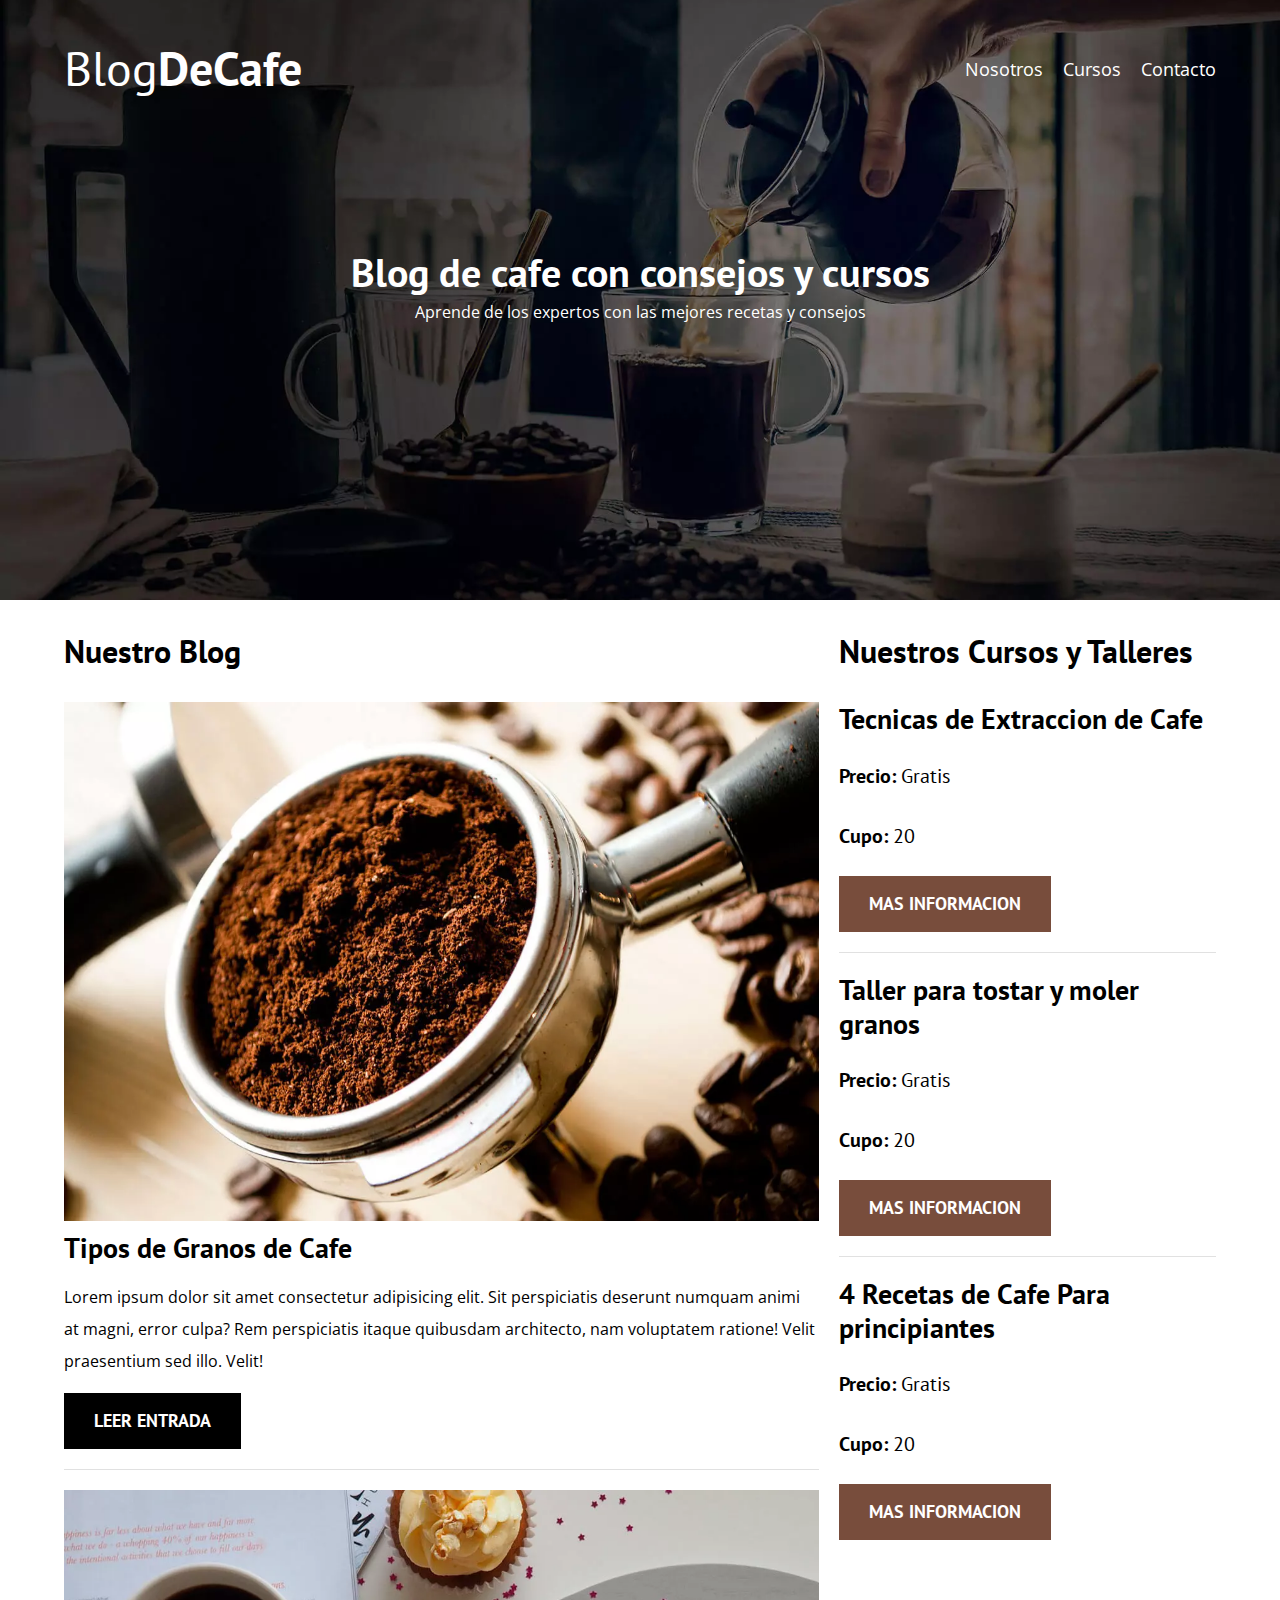
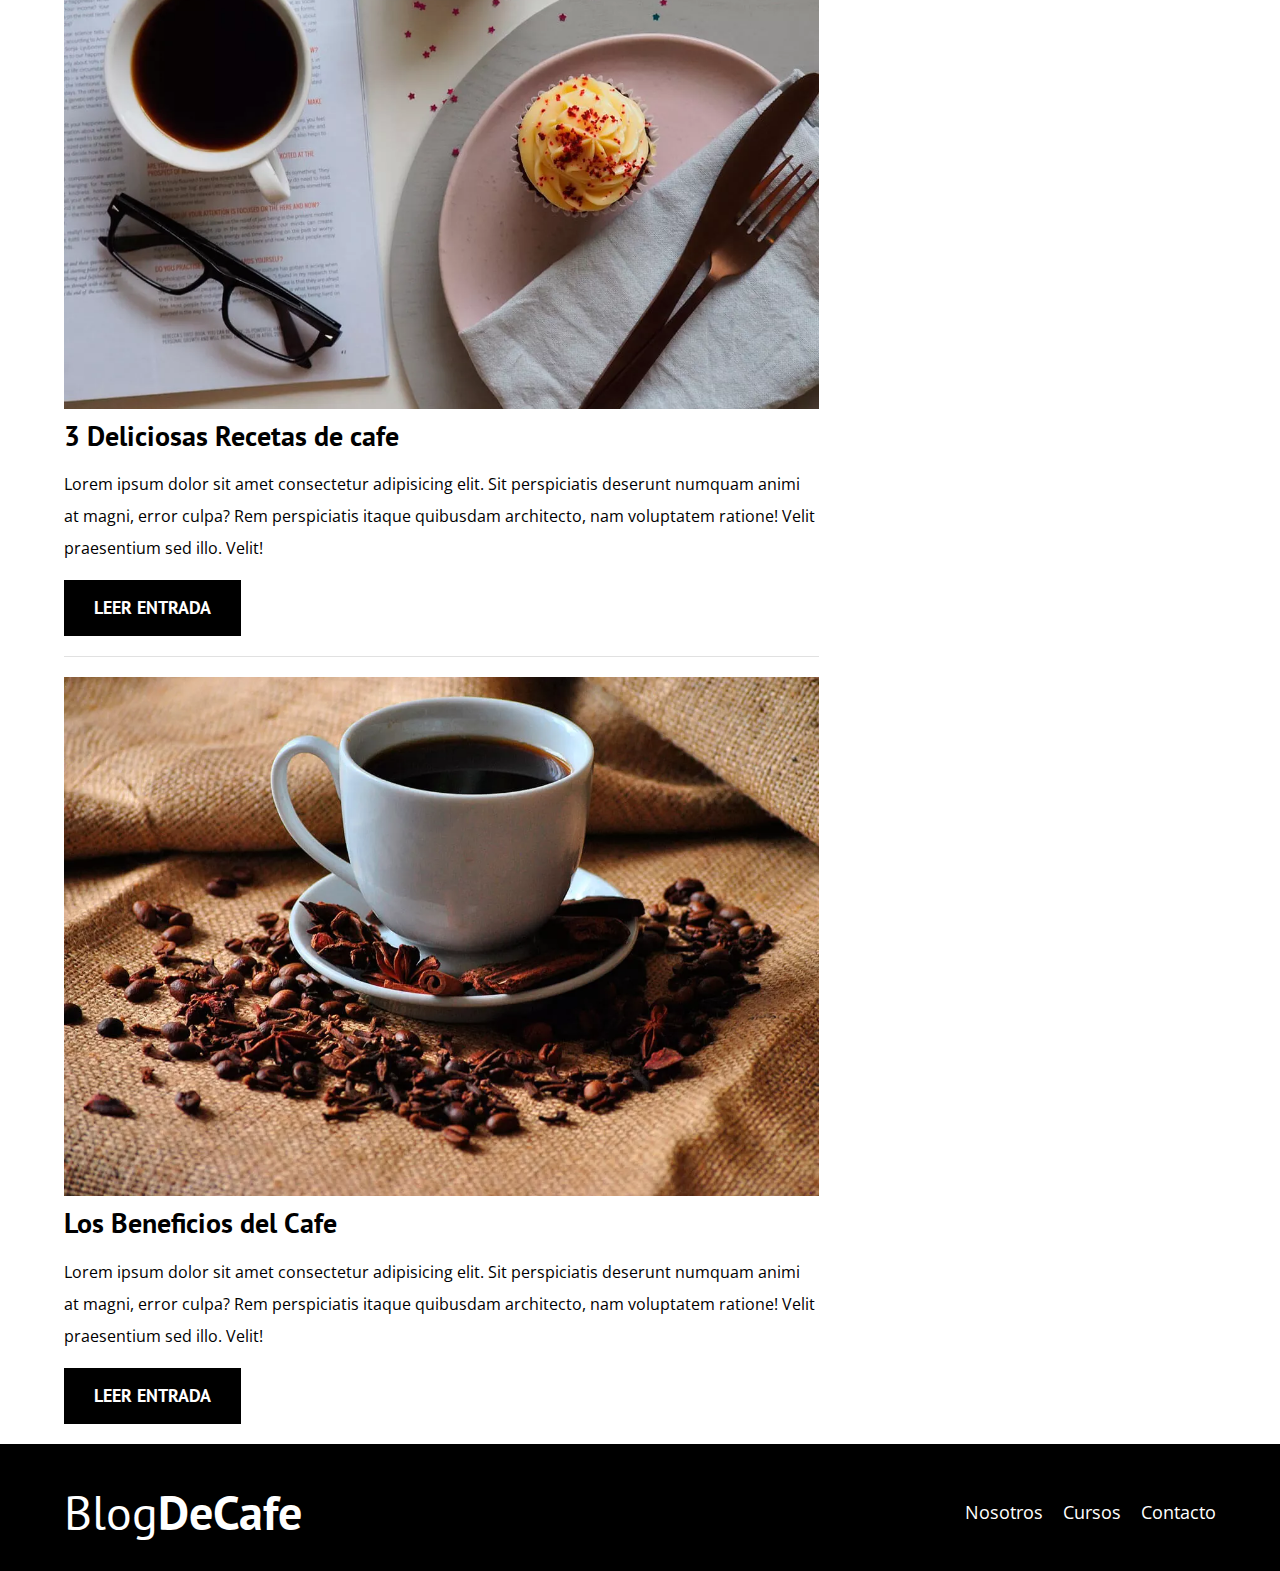
<file: index.html>
<!DOCTYPE html>
<html lang="en">
<head>
    <meta charset="UTF-8">
    <meta >
    <meta name="viewport" content="width=device-width, initial-scale=1.0">
    <title>BlogDeCafe</title>
    <meta name="description" content="Pagina web BLog de cafe">
    <!--prefetch-->
    <link rel="prefetch" href="nosotros.html" as="document">

    <link rel="preconnect" href="https://fonts.googleapis.com">
    <link rel="preconnect" href="https://fonts.gstatic.com" crossorigin>
    
    
    <!--Preload-->
    <link rel="preload" href="css/normalize.css" as="style">
    <link rel="stylesheet" href="css/normalize.css">

    <link rel="preload" href="css/styless.css" as="style">
    <link rel="stylesheet" href="css/styless.css">

    <link rel="preload"  href="https://fonts.googleapis.com/css2?family=Open+Sans&family=PT+Sans&display=swap" crossorigin="crossorigin" as="font">
    <link href="https://fonts.googleapis.com/css2?family=Open+Sans&family=PT+Sans&display=swap" rel="stylesheet">


</head>
<body>
    <header class="header">
        <div class="contenedor">
            <div class="barra">
                <a class="logo" href="index.html">
                    <h1 class="logo__nombre no-margin centrar-texto">Blog<span class="logo__bold">DeCafe</span></h1>
                </a>

                <nav class="navegacion">
                    <a href="index.html" class="navegacion__enlace">Nosotros</a>
                    <a href="cursos.html" class="navegacion__enlace">Cursos</a>
                    <a href="contacto.html" class="navegacion__enlace">Contacto</a>

                </nav>
            </div>    
        </div>
        
        <div class="header__texto">
            <h2 class="no-margin">Blog de cafe con consejos y cursos</h2>
            <p class="no-margin">Aprende de los expertos con las mejores recetas y consejos</p>
        </div>
    </header>

    <div class="contenedor contenido-principal">
        <main class="blog">
            <h3>Nuestro Blog</h3>
            <article class="entrada">
                <div class="entrada__imagen">
                    <picture>
                        <source srcset="img/blog1.webp" type="image/webp">
                        <img loading="lazy" src="img/blog1.jpg" alt="imagenblog">
                    </picture>
                    
                </div>
                <div class="entrada__contenido">
                    <h4 class="no-margin">Tipos de Granos de Cafe</h4>
                    <p>Lorem ipsum dolor sit amet consectetur adipisicing elit. Sit perspiciatis deserunt numquam animi at magni, error culpa? Rem perspiciatis itaque quibusdam architecto, nam voluptatem ratione! Velit praesentium sed illo. Velit!</p>
                    <a href="entrada1.html" class="boton boton--primario">Leer Entrada</a>
                </div>                
            </article>

            <article class="entrada">
                <div class="entrada__imagen">
                    <picture>
                        <source srcset="img/blog2.webp" type="image/webp">
                        <img loading="lazy" src="img/blog2.jpg" alt="imagenblog">
                    </picture>
                </div>
                <div class="entrada__contenido">
                    <h4 class="no-margin">3 Deliciosas Recetas de cafe</h4>
                    <p>Lorem ipsum dolor sit amet consectetur adipisicing elit. Sit perspiciatis deserunt numquam animi at magni, error culpa? Rem perspiciatis itaque quibusdam architecto, nam voluptatem ratione! Velit praesentium sed illo. Velit!</p>
                    <a href="entrada2.html" class="boton boton--primario">Leer Entrada</a>
                </div>                
            </article>

            <article class="entrada">
                <div class="entrada__imagen">
                    <picture>
                        <source srcset="img/blog3.webp" type="image/webp">
                        <img loading="lazy" src="img/blog3.jpg" alt="imagenblog">
                    </picture>
                </div>
                <div class="entrada__contenido">
                    <h4 class="no-margin">Los Beneficios del Cafe</h4>
                    <p>Lorem ipsum dolor sit amet consectetur adipisicing elit. Sit perspiciatis deserunt numquam animi at magni, error culpa? Rem perspiciatis itaque quibusdam architecto, nam voluptatem ratione! Velit praesentium sed illo. Velit!</p>
                    <a href="entrada3.html" class="boton boton--primario">Leer Entrada</a>
                </div>                
            </article>

        </main>
        <aside class="sidebar">
            <h3>Nuestros Cursos y Talleres</h3>
            <ul class="cursos no-padding">
                <li class="widget-curso">
                    <h4 class="no-margin">Tecnicas de Extraccion de Cafe</h4>
                    <p class="widget-curso__label">
                        Precio: <span class="widget-curso__info">Gratis</span>
                    </p>
                    <p class="widget-curso__label">
                        Cupo: <span class="widget-curso__info">20</span>
                    </p>
                    <a href="cursos.html" class="boton boton--secundario">Mas Informacion</a>
                </li>

                <li class="widget-curso">
                    <h4 class="no-margin">Taller para tostar y moler granos</h4>
                    <p class="widget-curso__label">
                        Precio: <span class="widget-curso__info">Gratis</span>
                    </p>
                    <p class="widget-curso__label">
                        Cupo: <span class="widget-curso__info">20</span>
                    </p>
                    <a href="cursos.html" class="boton boton--secundario">Mas Informacion</a>
                </li>

                <li class="widget-curso">
                    <h4 class="no-margin">4 Recetas de Cafe Para principiantes</h4>
                    <p class="widget-curso__label">
                        Precio: <span class="widget-curso__info">Gratis</span>
                    </p>
                    <p class="widget-curso__label">
                        Cupo: <span class="widget-curso__info">20</span>
                    </p>
                    <a href="cursos.html" class="boton boton--secundario">Mas Informacion</a>
                </li>
            </ul>
        </aside>
    </div>
    <footer class="footer">
        <div class="contenedor">
            <div class="barra">
                <a class="logo" href="index.html">
                    <h1 class="logo__nombre no-margin centrar-texto">Blog<span class="logo__bold">DeCafe</span></h1>
                </a>

                <nav class="navegacion">
                    <a href="index.html" class="navegacion__enlace">Nosotros</a>
                    <a href="cursos.html" class="navegacion__enlace">Cursos</a>
                    <a href="contacto.html" class="navegacion__enlace">Contacto</a>

                </nav>
            </div>    
        </div>
    </footer>
    <script src="js/modernizer.js"></script>
</body>
</html>
</file>
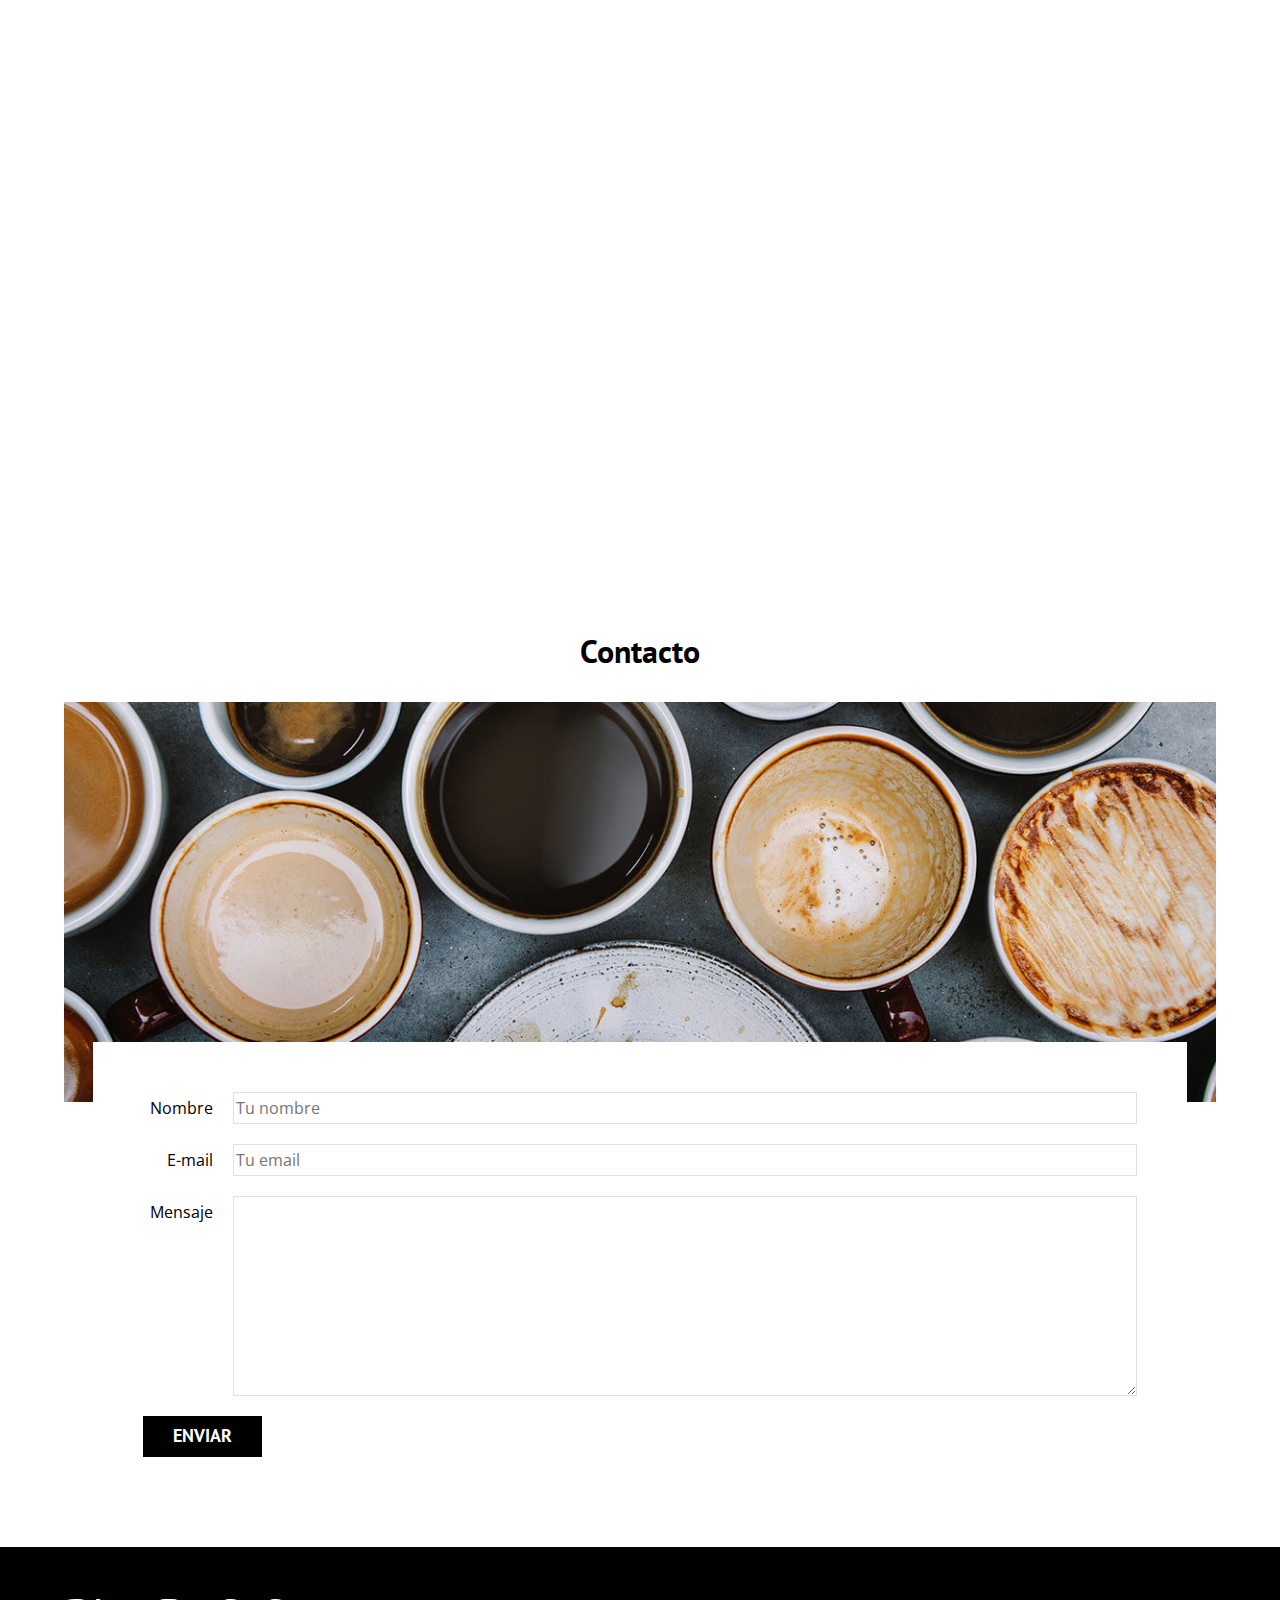
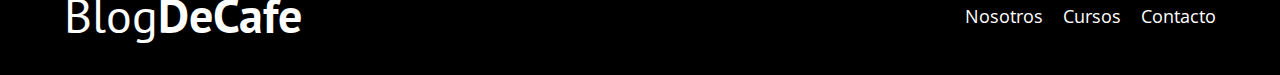
<file: contacto.html>
<!DOCTYPE html>
<html lang="en">
<head>
    <meta charset="UTF-8">
    <meta name="viewport" content="width=device-width, initial-scale=1.0">
    <title>BlogDeCafe</title>
    <link rel="stylesheet" href="css/normalize.css">
    <link rel="preconnect" href="https://fonts.googleapis.com">
    <link rel="preconnect" href="https://fonts.gstatic.com" crossorigin>
    <link href="https://fonts.googleapis.com/css2?family=Open+Sans&family=PT+Sans&display=swap" rel="stylesheet">
    <link rel="stylesheet" href="css/styless.css">
</head>
<body>
    <header class="header">
        <div class="contenedor">
            <div class="barra">
                <a class="logo" href="index.html">
                    <h1 class="logo__nombre no-margin centrar-texto">Blog<span class="logo__bold">DeCafe</span></h1>
                </a>

                <nav class="navegacion">
                    <a href="index.html" class="navegacion__enlace">Nosotros</a>
                    <a href="cursos.html" class="navegacion__enlace">Cursos</a>
                    <a href="contacto.html" class="navegacion__enlace">Contacto</a>

                </nav>
            </div>    
        </div>
        
        <div class="header__texto">
            <h2 class="no-margin">Blog de cafe con consejos y cursos</h2>
            <p class="no-margin">Aprende de los expertos con las mejores recetas y consejos</p>
        </div>
    </header>

    <main class="contenedor">
        <h3 class="centrar-texto">Contacto</h3>
        <div class="contacto-bg"></div>

            <form class="formulario">
                <div  class="campo">
                    <label class="campo__label" for="nombre">Nombre</label>
                    <input class="campo__field" type="text" placeholder="Tu nombre" id="nombre">
                </div>

                <div class="campo">
                    <label class="campo__label" for="email">E-mail</label>
                    <input class="campo__field" type="email" placeholder="Tu email" id="email">
                </div>

                <div class="campo">
                    <label class="campo__label" for="mensaje">Mensaje</label>
                    <textarea class="campo__field campo__field--textarea" name="mensaje" id="mensaje"></textarea>
                </div>

                <div class="campo">
                    <input type="submit" value="Enviar" class="boton boton--primario">
                </div>
            </form>
        
        
    </main>
    <footer class="footer">
        <div class="contenedor">
            <div class="barra">
                <a class="logo" href="index.html">
                    <h1 class="logo__nombre no-margin centrar-texto">Blog<span class="logo__bold">DeCafe</span></h1>
                </a>

                <nav class="navegacion">
                    <a href="index.html" class="navegacion__enlace">Nosotros</a>
                    <a href="cursos.html" class="navegacion__enlace">Cursos</a>
                    <a href="contacto.html" class="navegacion__enlace">Contacto</a>

                </nav>
            </div>    
        </div>
    </footer>
</body>
</html>
</file>
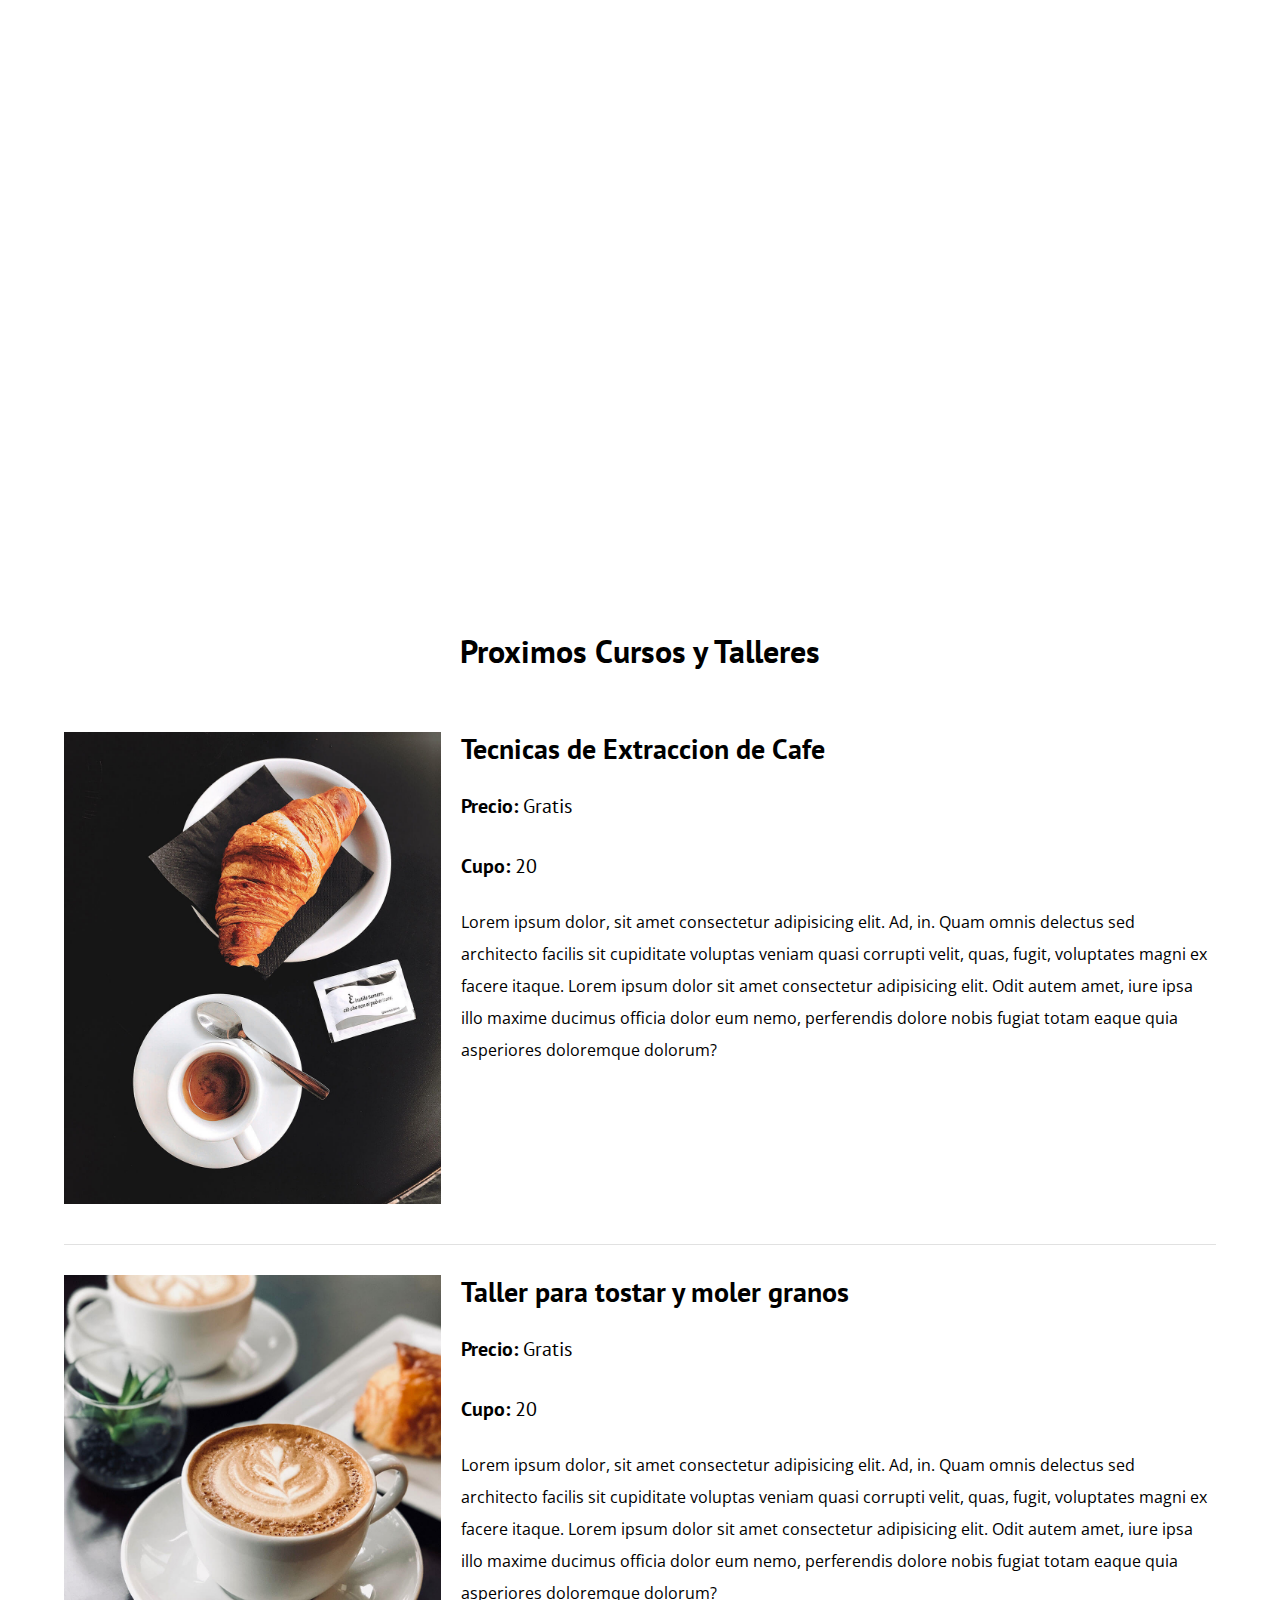
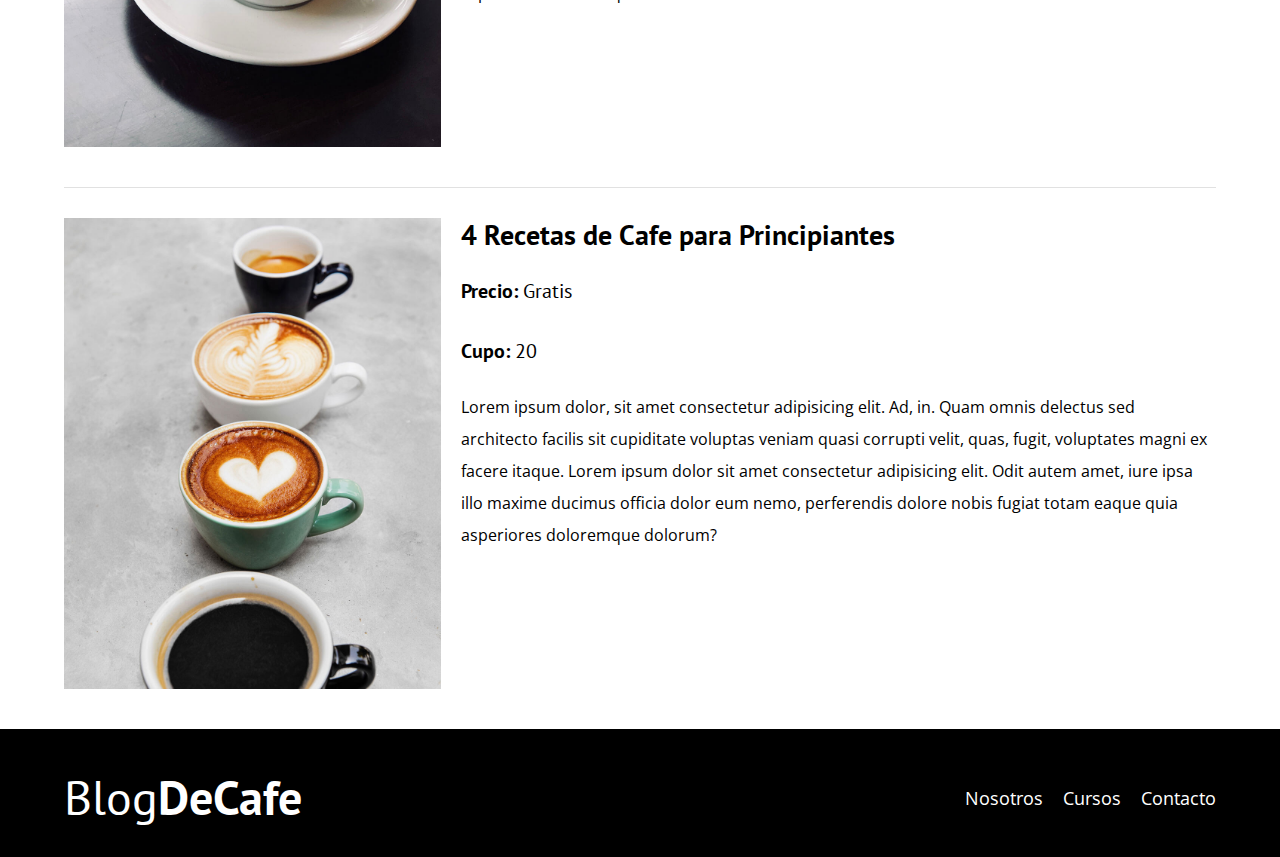
<file: cursos.html>
<!DOCTYPE html>
<html lang="en">
<head>
    <meta charset="UTF-8">
    <meta name="viewport" content="width=device-width, initial-scale=1.0">
    <title>BlogDeCafe</title>
    <link rel="stylesheet" href="css/normalize.css">
    <link rel="preconnect" href="https://fonts.googleapis.com">
    <link rel="preconnect" href="https://fonts.gstatic.com" crossorigin>
    <link href="https://fonts.googleapis.com/css2?family=Open+Sans&family=PT+Sans&display=swap" rel="stylesheet">
    <link rel="stylesheet" href="css/styless.css">
</head>
<body>
    <header class="header">
        <div class="contenedor">
            <div class="barra">
                <a class="logo" href="index.html">
                    <h1 class="logo__nombre no-margin centrar-texto">Blog<span class="logo__bold">DeCafe</span></h1>
                </a>

                <nav class="navegacion">
                    <a href="index.html" class="navegacion__enlace">Nosotros</a>
                    <a href="cursos.html" class="navegacion__enlace">Cursos</a>
                    <a href="contacto.html" class="navegacion__enlace">Contacto</a>

                </nav>
            </div>    
        </div>
        
        <div class="header__texto">
            <h2 class="no-margin">Blog de cafe con consejos y cursos</h2>
            <p class="no-margin">Aprende de los expertos con las mejores recetas y consejos</p>
        </div>
    </header>

    <main class="contenedor">
        <h3 class="centrar-texto">Proximos Cursos y Talleres</h3>
        <div class="curso">
            <div class="curso__imagen">
                <img src="img/curso1.jpg" alt="">
            </div>
            <div class="curso_info">
                <h4 class="no-margin">Tecnicas de Extraccion de Cafe</h4>
                <p class="curso__label">
                    Precio: <span class="curso__info">Gratis</span>
                </p>
                <p class="curso__label">
                    Cupo: <span class="curso__info">20</span>
                </p>
                <p class="curso__descripcion">Lorem ipsum dolor, sit amet consectetur adipisicing elit. Ad, in. Quam omnis delectus sed architecto facilis sit cupiditate voluptas veniam quasi corrupti velit, quas, fugit, voluptates magni ex facere itaque. Lorem ipsum dolor sit amet consectetur adipisicing elit. Odit autem amet, iure ipsa illo maxime ducimus officia dolor eum nemo, perferendis dolore nobis fugiat totam eaque quia asperiores doloremque dolorum?</p>
            </div><!--curso informacion-->
        </div><!--curso-->

        <div class="curso">
            <div class="curso__imagen">
                <img src="img/curso2.jpg" alt="">
            </div>      
            <div class="curso_info">
                <h4 class="no-margin">Taller para tostar y moler granos</h4>
                <p class="curso__label">
                    Precio: <span class="curso__info">Gratis</span>
                </p>
                <p class="curso__label">
                    Cupo: <span class="curso__info">20</span>
                </p>
                <p class="curso__descripcion">Lorem ipsum dolor, sit amet consectetur adipisicing elit. Ad, in. Quam omnis delectus sed architecto facilis sit cupiditate voluptas veniam quasi corrupti velit, quas, fugit, voluptates magni ex facere itaque. Lorem ipsum dolor sit amet consectetur adipisicing elit. Odit autem amet, iure ipsa illo maxime ducimus officia dolor eum nemo, perferendis dolore nobis fugiat totam eaque quia asperiores doloremque dolorum?</p>
            </div><!--curso informacion-->
        </div><!--curso-->

        <div class="curso">
            <div class="curso__imagen">
                <img src="img/curso3.jpg" alt="">
            </div>
            <div class="curso_info">
                <h4 class="no-margin">4 Recetas de Cafe para Principiantes</h4>
                <p class="curso__label">
                    Precio: <span class="curso__info">Gratis</span>
                </p>
                <p class="curso__label">
                    Cupo: <span class="curso__info">20</span>
                </p>
                <p class="curso__descripcion">Lorem ipsum dolor, sit amet consectetur adipisicing elit. Ad, in. Quam omnis delectus sed architecto facilis sit cupiditate voluptas veniam quasi corrupti velit, quas, fugit, voluptates magni ex facere itaque. Lorem ipsum dolor sit amet consectetur adipisicing elit. Odit autem amet, iure ipsa illo maxime ducimus officia dolor eum nemo, perferendis dolore nobis fugiat totam eaque quia asperiores doloremque dolorum?</p>
            </div><!--curso informacion-->
        </div><!--curso-->
        
    </main>
    <footer class="footer">
        <div class="contenedor">
            <div class="barra">
                <a class="logo" href="index.html">
                    <h1 class="logo__nombre no-margin centrar-texto">Blog<span class="logo__bold">DeCafe</span></h1>
                </a>

                <nav class="navegacion">
                    <a href="index.html" class="navegacion__enlace">Nosotros</a>
                    <a href="cursos.html" class="navegacion__enlace">Cursos</a>
                    <a href="contacto.html" class="navegacion__enlace">Contacto</a>

                </nav>
            </div>    
        </div>
    </footer>
</body>
</html>
</file>
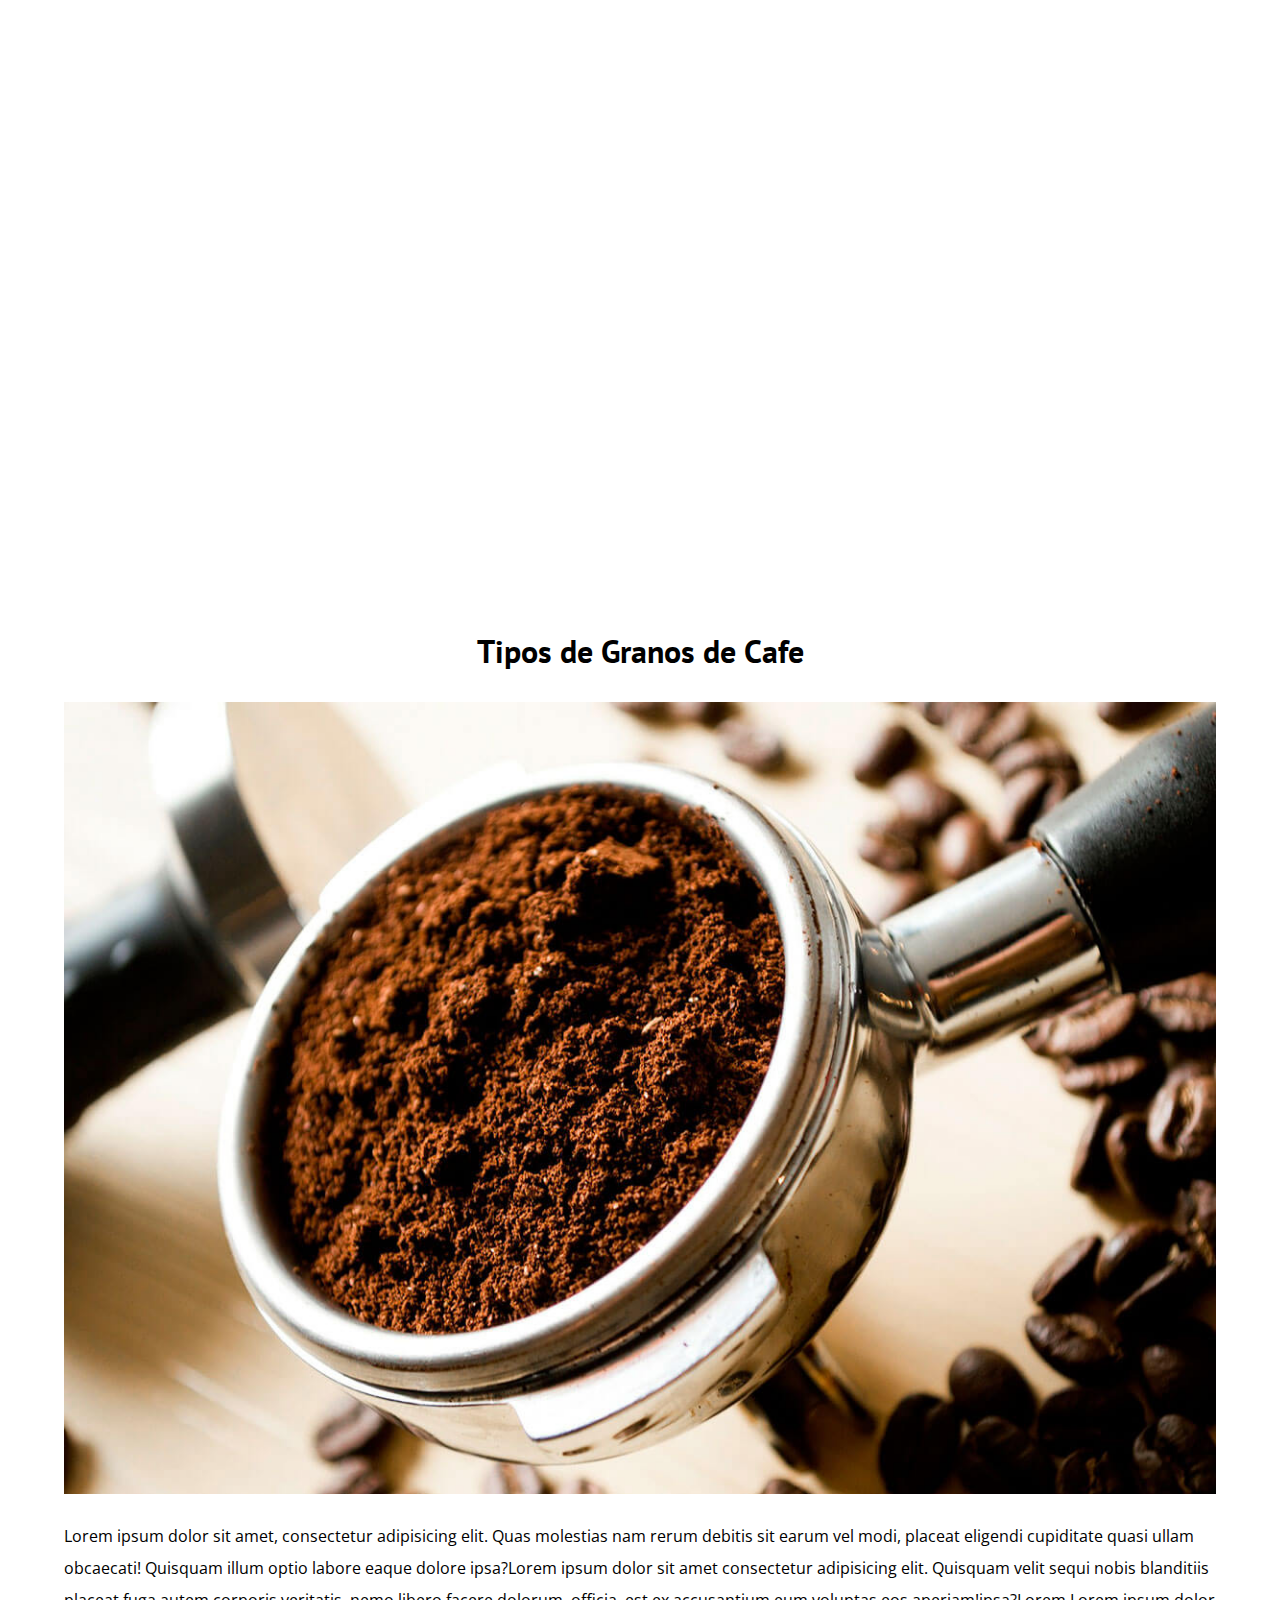
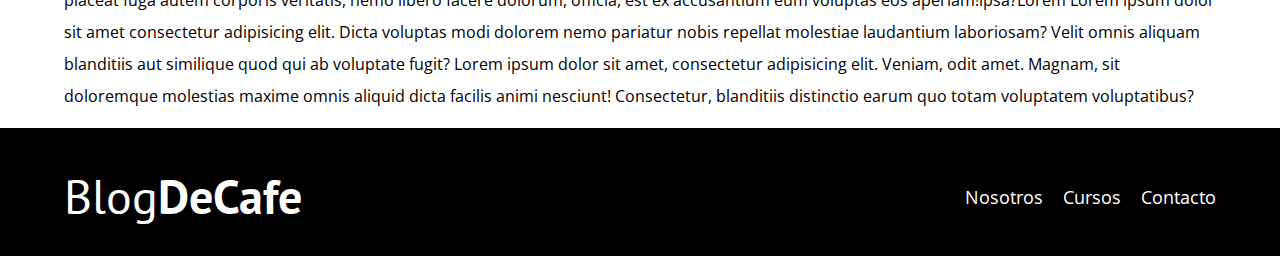
<file: entrada1.html>
<!DOCTYPE html>
<html lang="en">
<head>
    <meta charset="UTF-8">
    <meta name="viewport" content="width=device-width, initial-scale=1.0">
    <title>BlogDeCafe</title>
    <link rel="stylesheet" href="css/normalize.css">
    <link rel="preconnect" href="https://fonts.googleapis.com">
    <link rel="preconnect" href="https://fonts.gstatic.com" crossorigin>
    <link href="https://fonts.googleapis.com/css2?family=Open+Sans&family=PT+Sans&display=swap" rel="stylesheet">
    <link rel="stylesheet" href="css/styless.css">
</head>
<body>
    <header class="header">
        <div class="contenedor">
            <div class="barra">
                <a class="logo" href="index.html">
                    <h1 class="logo__nombre no-margin centrar-texto">Blog<span class="logo__bold">DeCafe</span></h1>
                </a>

                <nav class="navegacion">
                    <a href="index.html" class="navegacion__enlace">Nosotros</a>
                    <a href="cursos.html" class="navegacion__enlace">Cursos</a>
                    <a href="contacto.html" class="navegacion__enlace">Contacto</a>

                </nav>
            </div>    
        </div>
        
        <div class="header__texto">
            <h2 class="no-margin">Blog de cafe con consejos y cursos</h2>
            <p class="no-margin">Aprende de los expertos con las mejores recetas y consejos</p>
        </div>
    </header>

    <main class="contenedor">
        <h3 class="centrar-texto">Tipos de Granos de Cafe</h3>
        <div class="entrada_imagen">
            <img src="img/blog1.jpg" alt="entrada-1">
        </div>
        <div class="entrada__texto">
            <p>Lorem ipsum dolor sit amet, consectetur adipisicing elit. Quas molestias nam rerum debitis sit earum vel modi, placeat eligendi cupiditate quasi ullam obcaecati! Quisquam illum optio labore eaque dolore ipsa?Lorem ipsum dolor sit amet consectetur adipisicing elit. Quisquam velit sequi nobis blanditiis placeat fuga autem corporis veritatis, nemo libero facere dolorum, officia, est ex accusantium eum voluptas eos aperiam!ipsa?Lorem Lorem ipsum dolor sit amet consectetur adipisicing elit. Dicta voluptas modi dolorem nemo pariatur nobis repellat molestiae laudantium laboriosam? Velit omnis aliquam blanditiis aut similique quod qui ab voluptate fugit?
            Lorem ipsum dolor sit amet, consectetur adipisicing elit. Veniam, odit amet. Magnam, sit doloremque molestias maxime omnis aliquid dicta facilis animi nesciunt! Consectetur, blanditiis distinctio earum quo totam voluptatem voluptatibus?
            </p>
        </div>
    </main>
    <footer class="footer">
        <div class="contenedor">
            <div class="barra">
                <a class="logo" href="index.html">
                    <h1 class="logo__nombre no-margin centrar-texto">Blog<span class="logo__bold">DeCafe</span></h1>
                </a>

                <nav class="navegacion">
                    <a href="index.html" class="navegacion__enlace">Nosotros</a>
                    <a href="cursos.html" class="navegacion__enlace">Cursos</a>
                    <a href="contacto.html" class="navegacion__enlace">Contacto</a>

                </nav>
            </div>    
        </div>
    </footer>
</body>
</html>
</file>
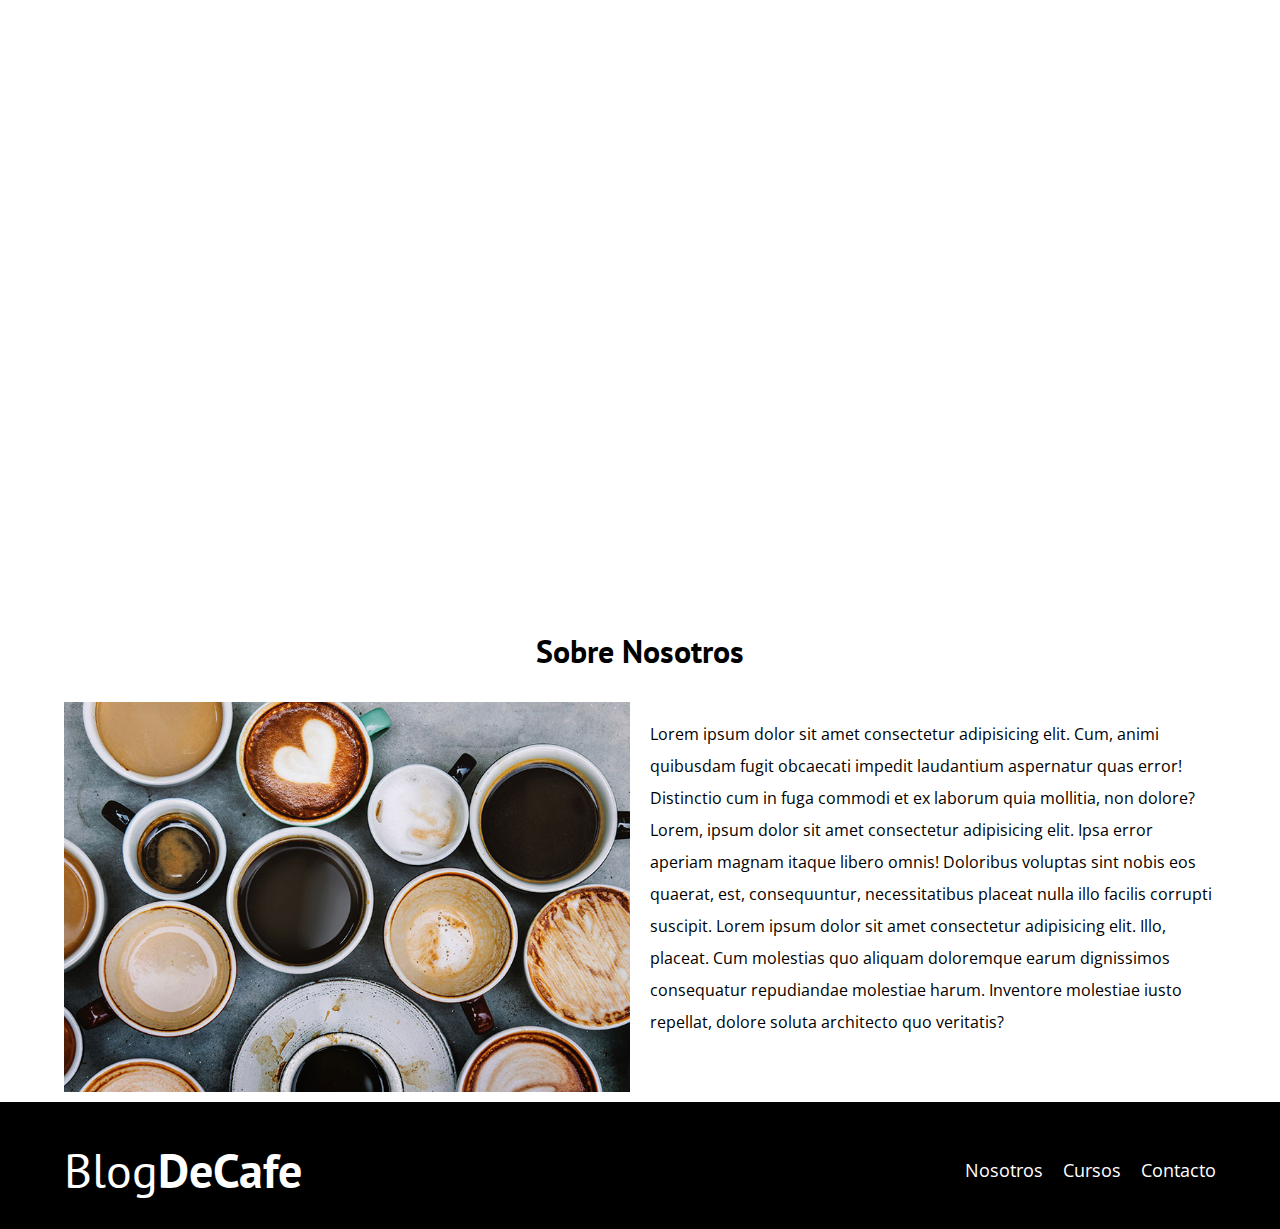
<file: nosotros.html>
<!DOCTYPE html>
<html lang="en">
<head>
    <meta charset="UTF-8">
    <meta name="viewport" content="width=device-width, initial-scale=1.0">
    <title>BlogDeCafe</title>
    <link rel="stylesheet" href="css/normalize.css">
    <link rel="preconnect" href="https://fonts.googleapis.com">
    <link rel="preconnect" href="https://fonts.gstatic.com" crossorigin>
    <link href="https://fonts.googleapis.com/css2?family=Open+Sans&family=PT+Sans&display=swap" rel="stylesheet">
    <link rel="stylesheet" href="css/styless.css">
</head>
<body>
    <header class="header">
        <div class="contenedor">
            <div class="barra">
                <a class="logo" href="index.html">
                    <h1 class="logo__nombre no-margin centrar-texto">Blog<span class="logo__bold">DeCafe</span></h1>
                </a>

                <nav class="navegacion">
                    <a href="index.html" class="navegacion__enlace">Nosotros</a>
                    <a href="cursos.html" class="navegacion__enlace">Cursos</a>
                    <a href="contacto.html" class="navegacion__enlace">Contacto</a>

                </nav>
            </div>    
        </div>
        
        <div class="header__texto">
            <h2 class="no-margin">Blog de cafe con consejos y cursos</h2>
            <p class="no-margin">Aprende de los expertos con las mejores recetas y consejos</p>
        </div>
    </header>

    <main class="contenedor">
        <h3 class="centrar-texto">Sobre Nosotros</h3>
        <div class="sobre-nosotros">
            <div class="sobre-nosotros__imagen">
                <img src="img/nosotros.jpg" alt="sobre-nosotros">
            </div>
            <div class="sobre-nosotros__texto">
                <p>Lorem ipsum dolor sit amet consectetur adipisicing elit. Cum, animi quibusdam fugit obcaecati impedit laudantium aspernatur quas error! Distinctio cum in fuga commodi et ex laborum quia mollitia, non dolore?Lorem, ipsum dolor sit amet consectetur adipisicing elit. Ipsa error aperiam magnam itaque libero omnis! Doloribus voluptas sint nobis eos quaerat, est, consequuntur, necessitatibus placeat nulla illo facilis corrupti suscipit. Lorem ipsum dolor sit amet consectetur adipisicing elit. Illo, placeat. Cum molestias quo aliquam doloremque earum dignissimos consequatur repudiandae molestiae harum. Inventore molestiae iusto repellat, dolore soluta architecto quo veritatis?
                </p>
            </div>
           
        </div>

        
        
    </main>
    <footer class="footer">
        <div class="contenedor">
            <div class="barra">
                <a class="logo" href="index.html">
                    <h1 class="logo__nombre no-margin centrar-texto">Blog<span class="logo__bold">DeCafe</span></h1>
                </a>

                <nav class="navegacion">
                    <a href="index.html" class="navegacion__enlace">Nosotros</a>
                    <a href="cursos.html" class="navegacion__enlace">Cursos</a>
                    <a href="contacto.html" class="navegacion__enlace">Contacto</a>

                </nav>
            </div>    
        </div>
    </footer>
</body>
</html>
</file>
<file: css/styless.css>
:root{
    --fuenteHeading:'PT Sans',sans-serif;
    --fuenteParrafos:'Open Sans',sans-serif;

    --primario:#784D3c;
    --blanco:#FFFFFF;
    --negro:#000000;
    --gris:#E1E1E1;
}
html{
    box-sizing: border-box;
    font-size: 62.5%;
    scroll-snap-type: y mandatory;
}
.header,.contenedor{
    scroll-snap-align: start;
    scroll-snap-stop: always;
}

*,*:before,*:after{
    box-sizing: inherit;
}

body{
    font-family: var(--fuenteParrafos);
    font-size: 1.6rem;
    line-height: 2;
}

/*Globales*/

.contenedor{
    max-width: 120rem;
    margin: 0 auto;
    width: 90%;
}

a{
    text-decoration: none;
}

h1,h2,h3,h4{
    font-family: var(--fuenteHeading);
    line-height: 1.2;
}

h1{
    font-size: 4.8rem;
}
h2{
    font-size: 4rem;
}
h3{
    font-size: 3.2rem;
}
h4{
    font-size: 2.8rem;
}
img{
    max-width: 100%;
}
.no-margin{
    margin: 0;
}

.no-padding{
    padding: 0;
}
.centrar-texto{
    text-align: center;
}
/*Header*/
.webp .header{
    background-image: url(../img/banner.webp);
}
.no-webp .header{
    background-image: url(../img/banner.jpg);
}

.header{
    
    height: 60rem;
    background-size: cover;
    background-repeat: no-repeat;
    background-position: center center;
}

.header__texto{
    text-align: center;
    color: var(--blanco);
    margin-top:5rem;
}
@media(min-width: 768px) {
   .header__texto{
    margin-top: 15rem;
   }  
}

@media(min-width: 768px) {
    .barra{
        display: flex;
        justify-content: space-between;
        align-items: center;
        padding-top: 4rem;
    }
}

.logo{
    color: var(--blanco);       
}

.logo__nombre{
    font-weight: 400;
}

.logo__bold{
    font-weight: 700;
}

@media(min-width: 768px) {
    .navegacion{
        display: flex;
        gap: 2rem;
    }
     
}
.navegacion__enlace{
    display: block;
    text-align: center;
    font-size: 1.8rem;
    color: var(--blanco);
}

@media(min-width: 768px) {
    .contenido-principal{
        display: grid;
        grid-template-columns: 2fr 1fr;
        column-gap: 2rem;
    }     
}

.entrada{
    border-bottom: 1px solid var(--gris);
    margin-bottom: 2rem;
}

.entrada:last-of-type{
    border: none;
    margin-bottom: 0;
}

.boton{
    display: block;
    font-family: var(--fuenteHeading);
    color: var(--blanco);
    text-align: center;
    padding: 1rem 3rem;
    font-size: 1.8rem;
    text-transform: uppercase;
    font-weight: 700;
    margin-bottom: 2rem;
    border: none;
}
.boton:hover{
    cursor: pointer;
}

@media(min-width: 768px) {
   .boton{
        display: inline-block;
   }  
}

.boton--primario{
    background-color: var(--negro);

}
.boton--secundario{
    background-color: var(--primario);
}
.cursos{
    list-style: none;
}

.widget-curso{
    border-bottom: 1px solid var(--gris);
    margin-bottom: 2rem;
}
.widget-curso:last-of-type{
    border: none;
    margin-bottom: 0;
}
.widget-curso__label{
    font-family: var(--fuenteHeading);
    font-weight: 700;
}
.widget-curso__info{
    font-weight: normal;
}

.widget-curso__info, .widget-curso__label{
    font-size: 2rem;   
}

.footer{
    background-color: var(--negro);
    padding-bottom: 3rem;
}

/*Sobre Nosotros*/

@media(min-width: 768px) {
   .sobre-nosotros{
        display: grid;
        grid-template-columns: repeat(2,1fr);
        column-gap: 2rem;
   }  
   
}

.curso{
    padding: 3rem 0;
    border-bottom: 1px solid var(--gris);
}
@media(min-width: 768px) { 
    .curso{
        display: grid;
        grid-template-columns: 1fr 2fr;
        column-gap: 2rem;
    }
     
}

.curso:last-of-type{
    border: none;
}

.curso__label{
    font-family: var(--fuenteHeading);
    font-weight: 700;
}
.curso__info{
    font-weight: normal;
}

.curso__info, .curso__label{
    font-size: 2rem;   
}

.contacto-bg{
    background-image: url(../img/contacto.jpg);
    height: 40rem;
    background-size: cover;
    background-repeat: no-repeat;
}

.formulario{
    background-color: var(--blanco);
    margin: -6rem auto 0 auto;
    width: 95%;
    padding: 5rem;
}

.campo{
    display: flex;
    margin-bottom: 2rem;
}

.campo__label{
    flex: 0 0 9rem;
    text-align: right;
    padding-right: 2rem;
}

.campo__field{
    flex: 1;
    border: 1px solid var(--gris);
    
}
.campo__field--textarea{
    height: 20rem;
}
</file>
